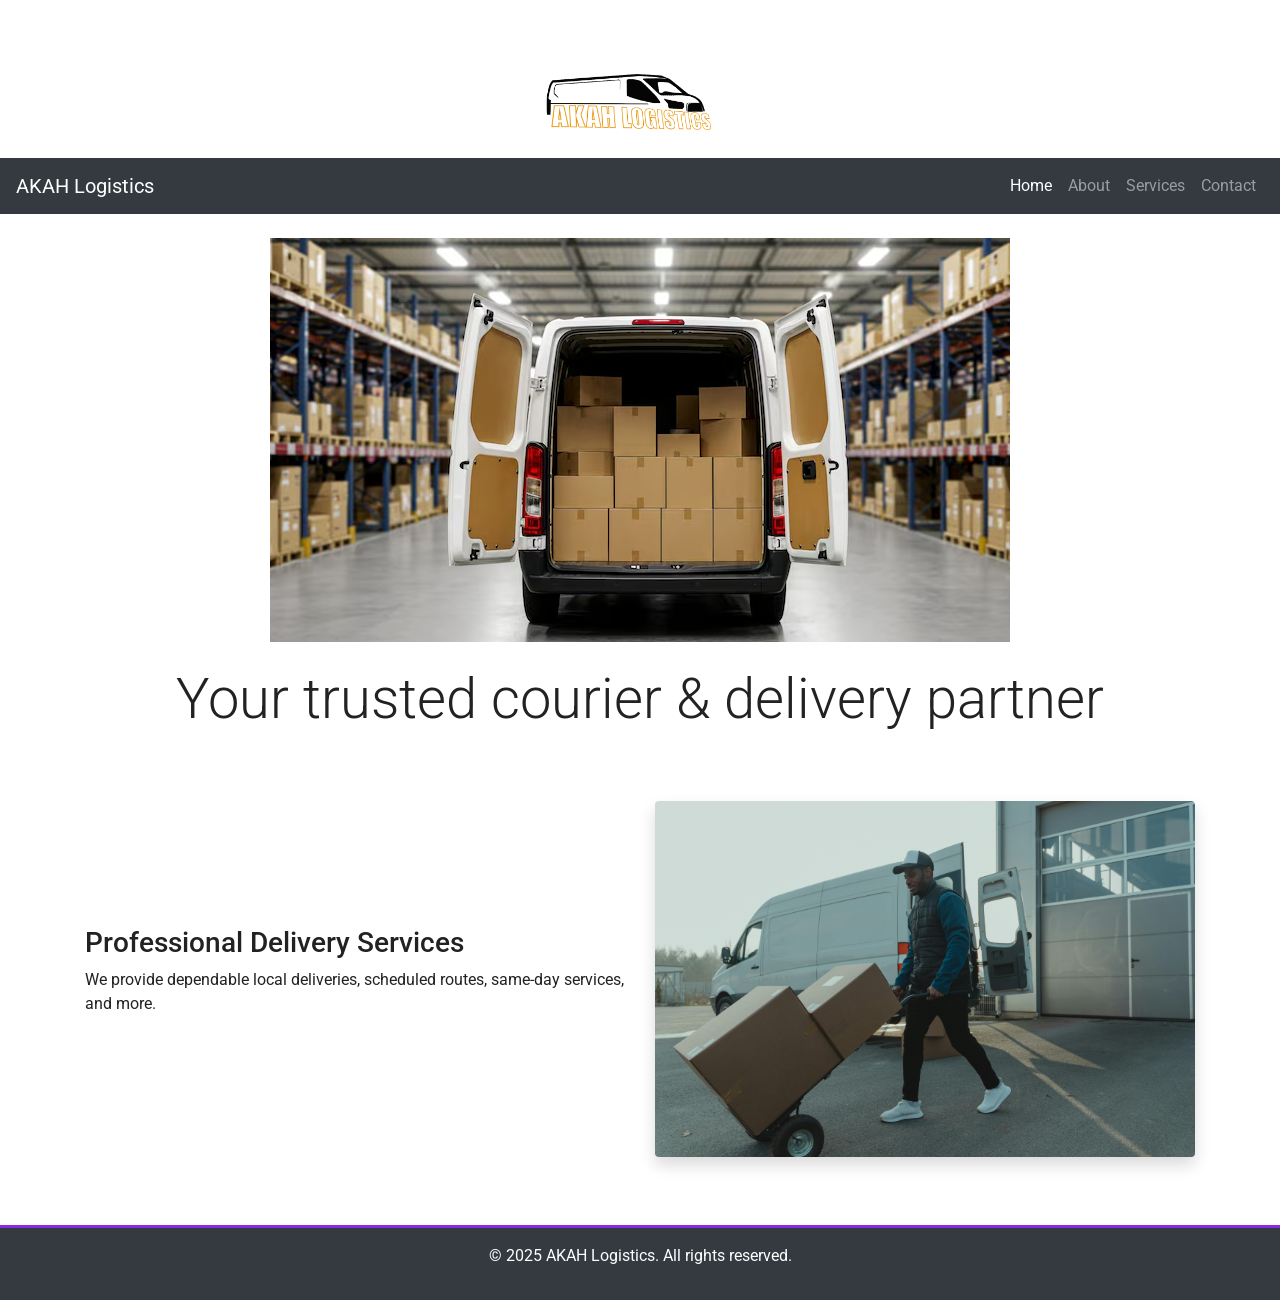
<file: index.html>
<!DOCTYPE html>
<html lang="en">
<head>
   <meta charset="UTF-8">
   <meta name="description" content="Fast and reliable courier services.">
   <meta name="viewport" content="width=device-width, initial-scale=1.0">
   <title>AKAH Logistics | Home</title>

   <!-- Font Awesome -->
   <link rel="stylesheet" href="https://cdnjs.cloudflare.com/ajax/libs/font-awesome/6.5.0/css/all.min.css">

   <!-- Bootstrap -->
   <link rel="stylesheet" href="https://cdn.jsdelivr.net/npm/bootstrap@4.6.1/dist/css/bootstrap.min.css">

   <!-- Custom CSS -->
   <link rel="stylesheet" href="style.css">
</head>

<body>

<!-- HEADER + NAV -->
<header>
   <img src="images/logo1.png" class="img-fluid logo" alt="AKAH Logistics Logo">

   <nav class="navbar navbar-expand-lg navbar-dark bg-dark">
      <a class="navbar-brand" href="index.html">AKAH Logistics</a>

      <button class="navbar-toggler" type="button" data-toggle="collapse" data-target="#mainNav">
         <span class="navbar-toggler-icon"></span>
      </button>

      <div class="collapse navbar-collapse" id="mainNav">
         <ul class="navbar-nav ml-auto">
            <li class="nav-item active"><a class="nav-link" href="index.html">Home</a></li>
            <li class="nav-item"><a class="nav-link" href="about.html">About</a></li>
            <li class="nav-item"><a class="nav-link" href="services.html">Services</a></li>
            <li class="nav-item"><a class="nav-link" href="contact.html">Contact</a></li>
         </ul>
      </div>
   </nav>
</header>

<!-- HERO IMAGE -->
<div class="container text-center my-4">
   <img src="images/warehouse.avif" class="img-fluid rectangle" alt="Delivery truck">
</div>

<!-- HEADLINE -->
<div class="container">
   <h1 class="display-4 text-center">Your trusted courier & delivery partner</h1>
</div>

<!-- MAIN CONTENT -->
<main class="container py-5">
   <div class="row align-items-center">
      <div class="col-md-6">
         <h3>Professional Delivery Services</h3>
         <p>We provide dependable local deliveries, scheduled routes, same-day services, and more.</p>
      </div>
      <div class="col-md-6">
         <img src="images/transport.jpg" class="img-fluid rounded shadow" alt="AKAH Logistics delivery">
      </div>
   </div>
</main>

<!-- FOOTER -->
<footer class="bg-dark text-white text-center py-3">
   <p>&copy; 2025 AKAH Logistics. All rights reserved.</p>
</footer>

<!-- Scripts -->
<script src="https://cdn.jsdelivr.net/npm/jquery@3.6.0/dist/jquery.slim.min.js"></script>
<script src="https://cdn.jsdelivr.net/npm/popper.js@1.16.1/dist/umd/popper.min.js"></script>
<script src="https://cdn.jsdelivr.net/npm/bootstrap@4.6.1/dist/js/bootstrap.bundle.min.js"></script>

</body>
</html>
</file>
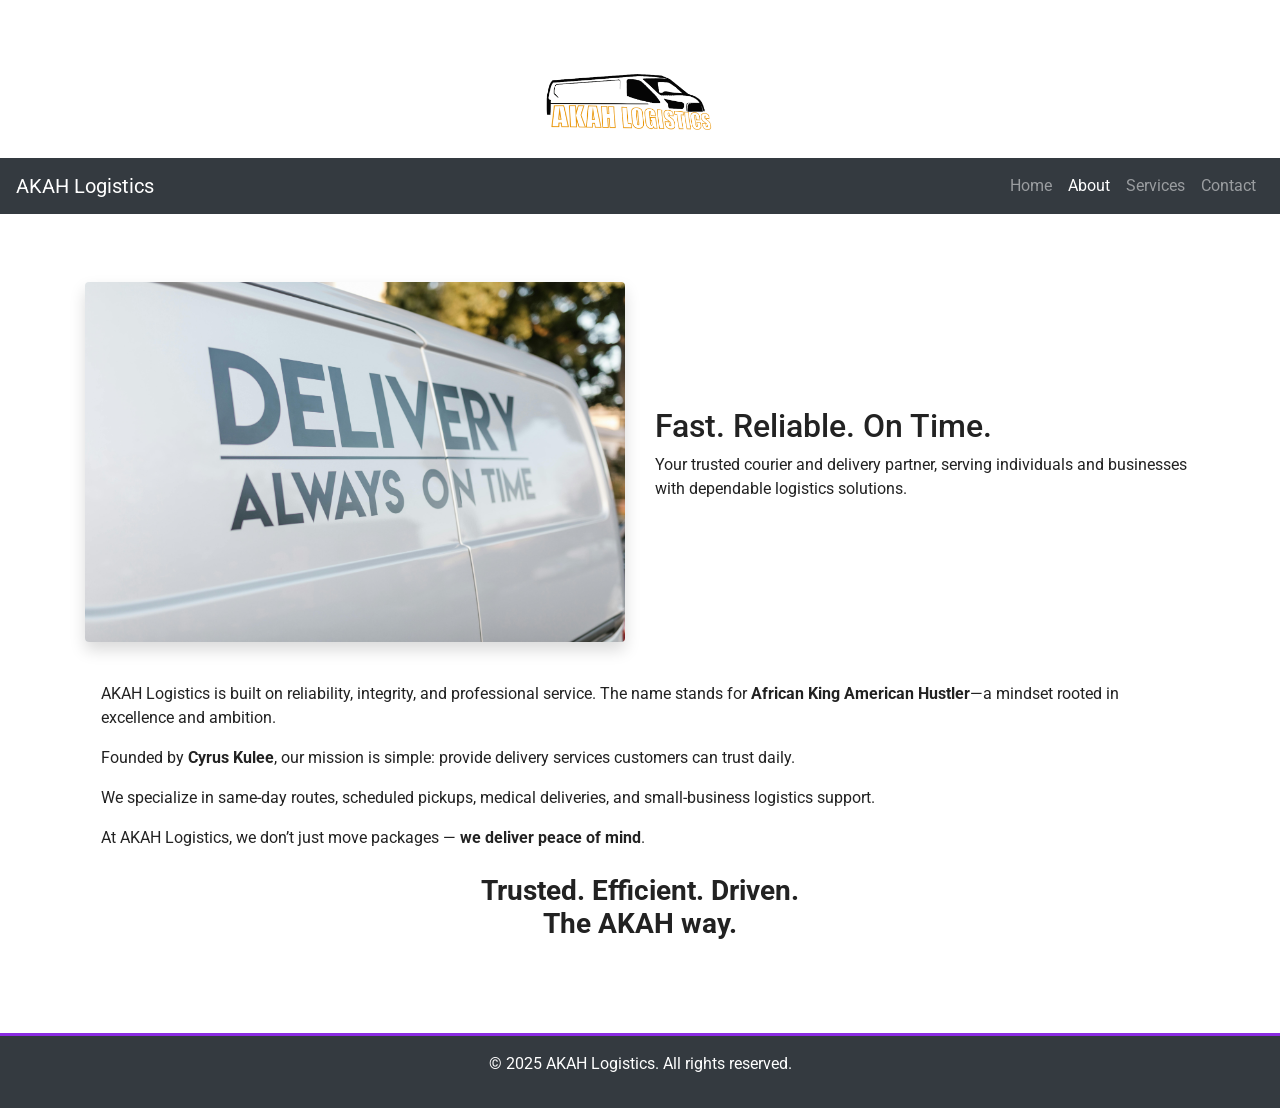
<file: about.html>
<!DOCTYPE html>
<html lang="en">
<head>
   <meta charset="UTF-8">
   <meta name="description" content="Learn more about AKAH Logistics — fast, reliable, and professional courier services.">
   <meta name="viewport" content="width=device-width, initial-scale=1.0">
   <title>AKAH Logistics | About Us</title>

   <!-- Font Awesome -->
   <link rel="stylesheet" href="https://cdnjs.cloudflare.com/ajax/libs/font-awesome/6.5.0/css/all.min.css">

   <!-- Bootstrap -->
   <link rel="stylesheet" href="https://cdn.jsdelivr.net/npm/bootstrap@4.6.1/dist/css/bootstrap.min.css">

   <link rel="stylesheet" href="style.css">
</head>

<body>

<!-- HEADER + NAV -->
<header>
   <img src="images/logo1.png" class="img-fluid logo" alt="AKAH Logistics Logo">

   <nav class="navbar navbar-expand-lg navbar-dark bg-dark">
      <a class="navbar-brand" href="index.html">AKAH Logistics</a>

      <button class="navbar-toggler" type="button" data-toggle="collapse" data-target="#mainNav">
         <span class="navbar-toggler-icon"></span>
      </button>

      <div class="collapse navbar-collapse" id="mainNav">
         <ul class="navbar-nav ml-auto">
            <li class="nav-item"><a class="nav-link" href="index.html">Home</a></li>
            <li class="nav-item active"><a class="nav-link" href="about.html">About</a></li>
            <li class="nav-item"><a class="nav-link" href="services.html">Services</a></li>
            <li class="nav-item"><a class="nav-link" href="contact.html">Contact</a></li>
         </ul>
      </div>
   </nav>
</header>

<!-- MAIN CONTENT -->
<main class="container py-5">

   <!-- HERO -->
   <div class="row mb-4">
      <div class="col-md-6">
         <img src="images/delivery.jpg" class="img-fluid rounded shadow" alt="AKAH Logistics team working">
      </div>

      <div class="col-md-6 d-flex flex-column justify-content-center">
         <h2>Fast. Reliable. On Time.</h2>
         <p>Your trusted courier and delivery partner, serving individuals and businesses with dependable logistics solutions.</p>
      </div>
   </div>

   <!-- ABOUT TEXT -->
   <div class="p-3">
      <p>
         AKAH Logistics is built on reliability, integrity, and professional service. 
         The name stands for <strong>African King American Hustler</strong>—a mindset rooted in excellence and ambition.
      </p>

      <p>
         Founded by <strong>Cyrus Kulee</strong>, our mission is simple: provide delivery services customers can trust daily.
      </p>

      <p>
         We specialize in same-day routes, scheduled pickups, medical deliveries, and small-business logistics support.
      </p>

      <p>
         At AKAH Logistics, we don’t just move packages — <strong>we deliver peace of mind</strong>.
      </p>

      <h3 class="mt-4 text-center font-weight-bold">
         Trusted. Efficient. Driven.<br>The AKAH way.
      </h3>
   </div>

</main>

<!-- FOOTER -->
<footer class="bg-dark text-white text-center py-3">
   <p>&copy; 2025 AKAH Logistics. All rights reserved.</p>
</footer>

<!-- Scripts -->
<script src="https://cdn.jsdelivr.net/npm/jquery@3.6.0/dist/jquery.slim.min.js"></script>
<script src="https://cdn.jsdelivr.net/npm/popper.js@1.16.1/dist/umd/popper.min.js"></script>
<script src="https://cdn.jsdelivr.net/npm/bootstrap@4.6.1/dist/js/bootstrap.bundle.min.js"></script>

</body>
</html>
</file>
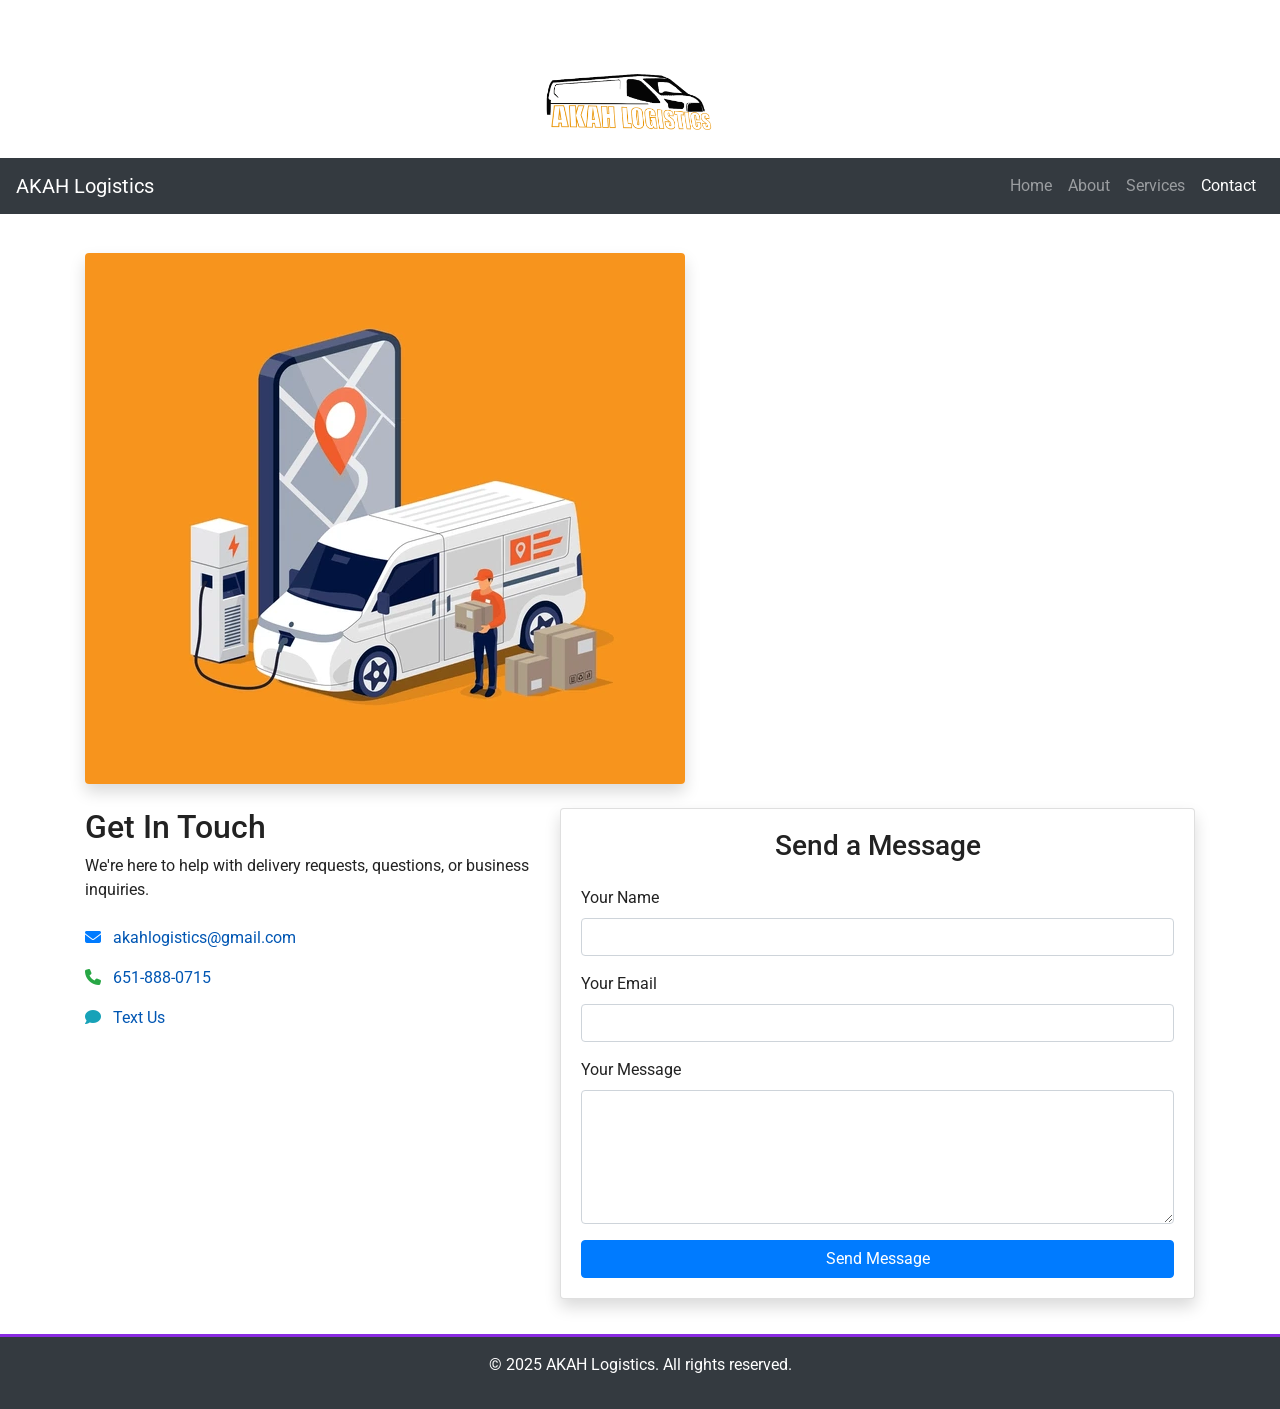
<file: contact.html>
<!DOCTYPE html>
<html lang="en">
<head>
   <meta charset="UTF-8">
   <meta name="description" content="Contact AKAH Logistics for fast, reliable courier and delivery services.">
   <meta name="viewport" content="width=device-width, initial-scale=1.0">
   <title>AKAH Logistics | Contact</title>

   <!-- Font Awesome -->
   <link rel="stylesheet" href="https://cdnjs.cloudflare.com/ajax/libs/font-awesome/6.5.0/css/all.min.css">

   <!-- Bootstrap -->
   <link rel="stylesheet" href="https://cdn.jsdelivr.net/npm/bootstrap@4.6.1/dist/css/bootstrap.min.css">

   <link rel="stylesheet" href="style.css">
</head>

<body>

<header>
   <img src="images/logo1.png" width="1500" height="442" 
      alt="AKAH Logistics Logo" class="logo">

   <nav class="navbar navbar-expand-lg navbar-dark bg-dark">
      <a class="navbar-brand" href="index.html">AKAH Logistics</a>

      <button class="navbar-toggler" type="button" data-toggle="collapse" data-target="#mainNav">
         <span class="navbar-toggler-icon"></span>
      </button>

      <div class="collapse navbar-collapse" id="mainNav">
         <ul class="navbar-nav ml-auto">
            <li class="nav-item"><a class="nav-link" href="index.html">Home</a></li>
            <li class="nav-item"><a class="nav-link" href="about.html">About</a></li>
            <li class="nav-item"><a class="nav-link" href="services.html">Services</a></li>
            <li class="nav-item active"><a class="nav-link" href="contact.html">Contact</a></li>
         </ul>
      </div>
   </nav>
</header>

<main class="container mt-4">

   <!-- HERO IMAGE -->
   <div class="row mb-4">
      <div class="col-12">
         <img src="images/fast-delivery.webp" class="img-fluid rounded shadow" alt="Fast delivery">
      </div>
   </div>

   <!-- CONTACT CONTENT -->
   <div class="row">

      <!-- CONTACT INFO -->
      <div class="col-md-5 mb-4">
         <h2>Get In Touch</h2>
         <p>We're here to help with delivery requests, questions, or business inquiries.</p>

         <p class="mt-4">
            <i class="fa-solid fa-envelope mr-2 text-primary"></i>
            <a href="mailto:akahlogistics@gmail.com">akahlogistics@gmail.com</a>
         </p>

         <p>
            <i class="fa-solid fa-phone mr-2 text-success"></i>
            <a href="tel:6518880715">651-888-0715</a>
         </p>

         <p>
            <i class="fa-solid fa-comment mr-2 text-info"></i>
            <a href="sms:6518880715">Text Us</a>
         </p>
      </div>

      <!-- CONTACT FORM -->
      <div class="col-md-7">
         <div class="card shadow">
            <div class="card-body">
               <h3 class="text-center mb-4">Send a Message</h3>

               <form>
                  <div class="form-group">
                     <label>Your Name</label>
                     <input type="text" class="form-control" required>
                  </div>

                  <div class="form-group">
                     <label>Your Email</label>
                     <input type="email" class="form-control" required>
                  </div>

                  <div class="form-group">
                     <label>Your Message</label>
                     <textarea class="form-control" rows="5" required></textarea>
                  </div>

                  <button type="submit" class="btn btn-primary btn-block">Send Message</button>
               </form>

            </div>
         </div>
      </div>

   </div>
</main>

<!-- FOOTER -->
<footer class="bg-dark text-white text-center py-3">
   <p>&copy; 2025 AKAH Logistics. All rights reserved.</p>
</footer>

<!-- Scripts -->
<script src="https://cdn.jsdelivr.net/npm/jquery@3.6.0/dist/jquery.slim.min.js"></script>
<script src="https://cdn.jsdelivr.net/npm/popper.js@1.16.1/dist/umd/popper.min.js"></script>
<script src="https://cdn.jsdelivr.net/npm/bootstrap@4.6.1/dist/js/bootstrap.bundle.min.js"></script>

</body>
</html>
</file>
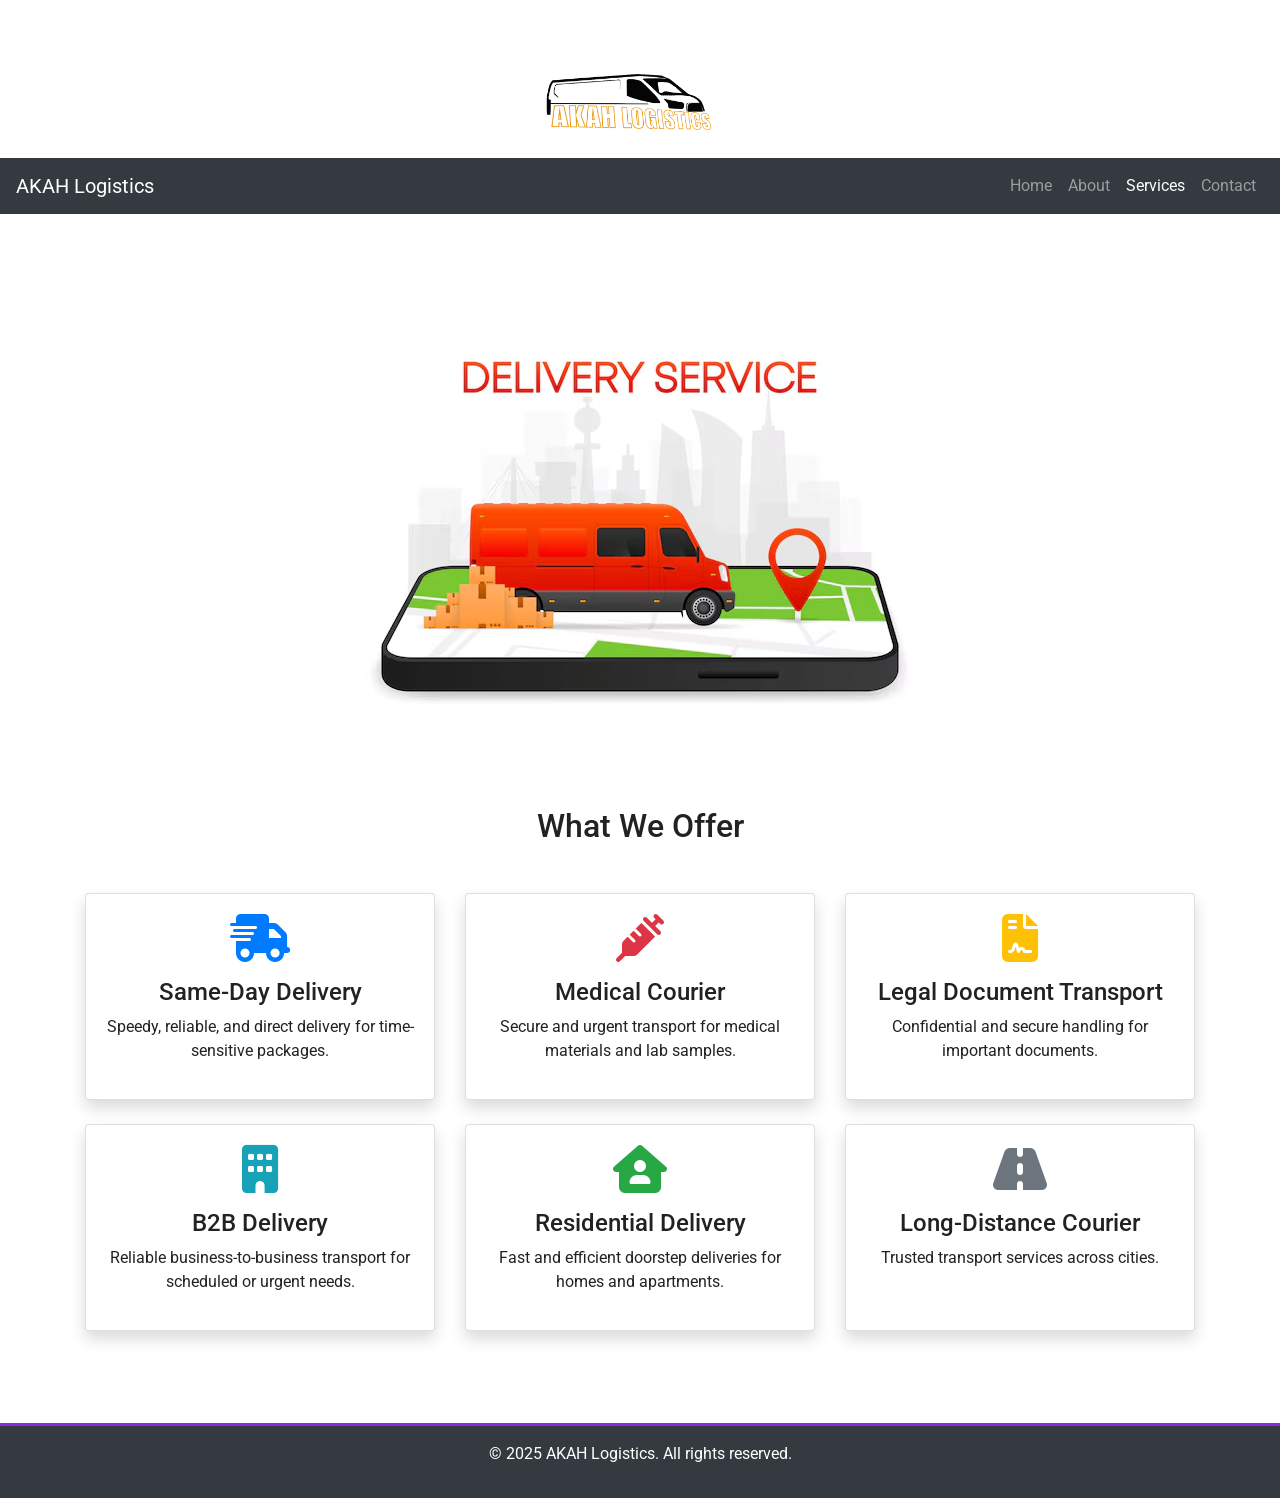
<file: services.html>
<!DOCTYPE html>
<html lang="en">
<head>
   <meta charset="UTF-8">
   <meta name="description" content="Professional courier and delivery services offered by AKAH Logistics.">
   <meta name="viewport" content="width=device-width, initial-scale=1.0">
   <title>AKAH Logistics | Services</title>

   <!-- Font Awesome -->
   <link rel="stylesheet" href="https://cdnjs.cloudflare.com/ajax/libs/font-awesome/6.5.0/css/all.min.css">

   <!-- Bootstrap -->
   <link rel="stylesheet" href="https://cdn.jsdelivr.net/npm/bootstrap@4.6.1/dist/css/bootstrap.min.css">

   <link rel="stylesheet" href="style.css">
</head>

<body>

<!-- HEADER + NAV -->
<header>
   <img src="images/logo1.png" class="img-fluid logo" alt="AKAH Logistics Logo">

   <nav class="navbar navbar-expand-lg navbar-dark bg-dark">
      <a class="navbar-brand" href="index.html">AKAH Logistics</a>

      <button class="navbar-toggler" type="button" data-toggle="collapse" data-target="#mainNav">
         <span class="navbar-toggler-icon"></span>
      </button>

      <div class="collapse navbar-collapse" id="mainNav">
         <ul class="navbar-nav ml-auto">
            <li class="nav-item"><a class="nav-link" href="index.html">Home</a></li>
            <li class="nav-item"><a class="nav-link" href="about.html">About</a></li>
            <li class="nav-item active"><a class="nav-link" href="services.html">Services</a></li>
            <li class="nav-item"><a class="nav-link" href="contact.html">Contact</a></li>
         </ul>
      </div>
   </nav>
</header>

<!-- MAIN CONTENT -->
<main class="container py-5">

   <!-- HERO -->
   <div class="row mb-4">
      <div class="col-sm-12 text-center">
         <img src="images/express.avif" class="img-fluid rectangle" alt="Delivery services">
      </div>
   </div>

   <h2 class="text-center mb-5">What We Offer</h2>

   <!-- SERVICE CARDS -->
   <div class="row">

      <div class="col-md-4 mb-4">
         <div class="card shadow h-100 text-center">
            <div class="card-body">
               <i class="fa-solid fa-truck-fast fa-3x mb-3 text-primary"></i>
               <h4>Same-Day Delivery</h4>
               <p>Speedy, reliable, and direct delivery for time-sensitive packages.</p>
            </div>
         </div>
      </div>

      <div class="col-md-4 mb-4">
         <div class="card shadow h-100 text-center">
            <div class="card-body">
               <i class="fa-solid fa-syringe fa-3x mb-3 text-danger"></i>
               <h4>Medical Courier</h4>
               <p>Secure and urgent transport for medical materials and lab samples.</p>
            </div>
         </div>
      </div>

      <div class="col-md-4 mb-4">
         <div class="card shadow h-100 text-center">
            <div class="card-body">
               <i class="fa-solid fa-file-contract fa-3x mb-3 text-warning"></i>
               <h4>Legal Document Transport</h4>
               <p>Confidential and secure handling for important documents.</p>
            </div>
         </div>
      </div>

      <div class="col-md-4 mb-4">
         <div class="card shadow h-100 text-center">
            <div class="card-body">
               <i class="fa-solid fa-building fa-3x mb-3 text-info"></i>
               <h4>B2B Delivery</h4>
               <p>Reliable business-to-business transport for scheduled or urgent needs.</p>
            </div>
         </div>
      </div>

      <div class="col-md-4 mb-4">
         <div class="card shadow h-100 text-center">
            <div class="card-body">
               <i class="fa-solid fa-house-user fa-3x mb-3 text-success"></i>
               <h4>Residential Delivery</h4>
               <p>Fast and efficient doorstep deliveries for homes and apartments.</p>
            </div>
         </div>
      </div>

      <div class="col-md-4 mb-4">
         <div class="card shadow h-100 text-center">
            <div class="card-body">
               <i class="fa-solid fa-road fa-3x mb-3 text-secondary"></i>
               <h4>Long-Distance Courier</h4>
               <p>Trusted transport services across cities.</p>
            </div>
         </div>
      </div>

   </div>

</main>

<!-- FOOTER -->
<footer class="bg-dark text-white text-center py-3">
   <p>&copy; 2025 AKAH Logistics. All rights reserved.</p>
</footer>

<!-- Scripts -->
<script src="https://cdn.jsdelivr.net/npm/jquery@3.6.0/dist/jquery.slim.min.js"></script>
<script src="https://cdn.jsdelivr.net/npm/popper.js@1.16.1/dist/umd/popper.min.js"></script>
<script src="https://cdn.jsdelivr.net/npm/bootstrap@4.6.1/dist/js/bootstrap.bundle.min.js"></script>

</body>
</html>
</file>
<file: style.css>
@import url('https://fonts.googleapis.com/css2?family=Roboto:wght@300;500&display=swap');

/* Base */
body {
    font-family: 'Roboto', sans-serif;
    margin: 0;
    background-color: #fff;
    color: #222;
}

h1, h2, h3, h4 {
    font-weight: 500;
}

/* Main Container */
main {
    max-width: 1100px;
    margin: 20px auto;
    padding: 15px;
}

/* Logo */
.logo {
    max-width: 400px;
    height: auto;
    display: block;
    margin: 20px auto;
}

/* Links */
a {
    color: #0056b3;
    text-decoration: none;
}
a:hover {
    color: #7a00cc;
}

/* Forms */
input, textarea {
    width: 100%;
    padding: 12px;
    background-color: #f4f4f4;
    border: 1px solid #ccc;
    border-radius: 4px;
    margin-bottom: 1em;
}
textarea { resize: vertical; }

button, input[type="submit"], .btn-custom {
    background-color: #8a2be2;
    color: #fff !important;
    border: none;
    padding: 12px;
    border-radius: 4px;
    cursor: pointer;
}
button:hover, input[type="submit"]:hover, .btn-custom:hover {
    background-color: #6a1bb7;
}

/* Footer */
footer {
    border-top: 3px solid #8a2be2;
    text-align: center;
    padding: 15px 0;
    background-color: #111;
    color: #fff;
}
footer a { color: #fff; }
footer i { color: red; }

/* Responsive Text */
@media (max-width: 1024px) {
    h1 { font-size: 2.2em; }
}
@media (max-width: 768px) {
    h1 { font-size: 1.8em; }
}
</file>
